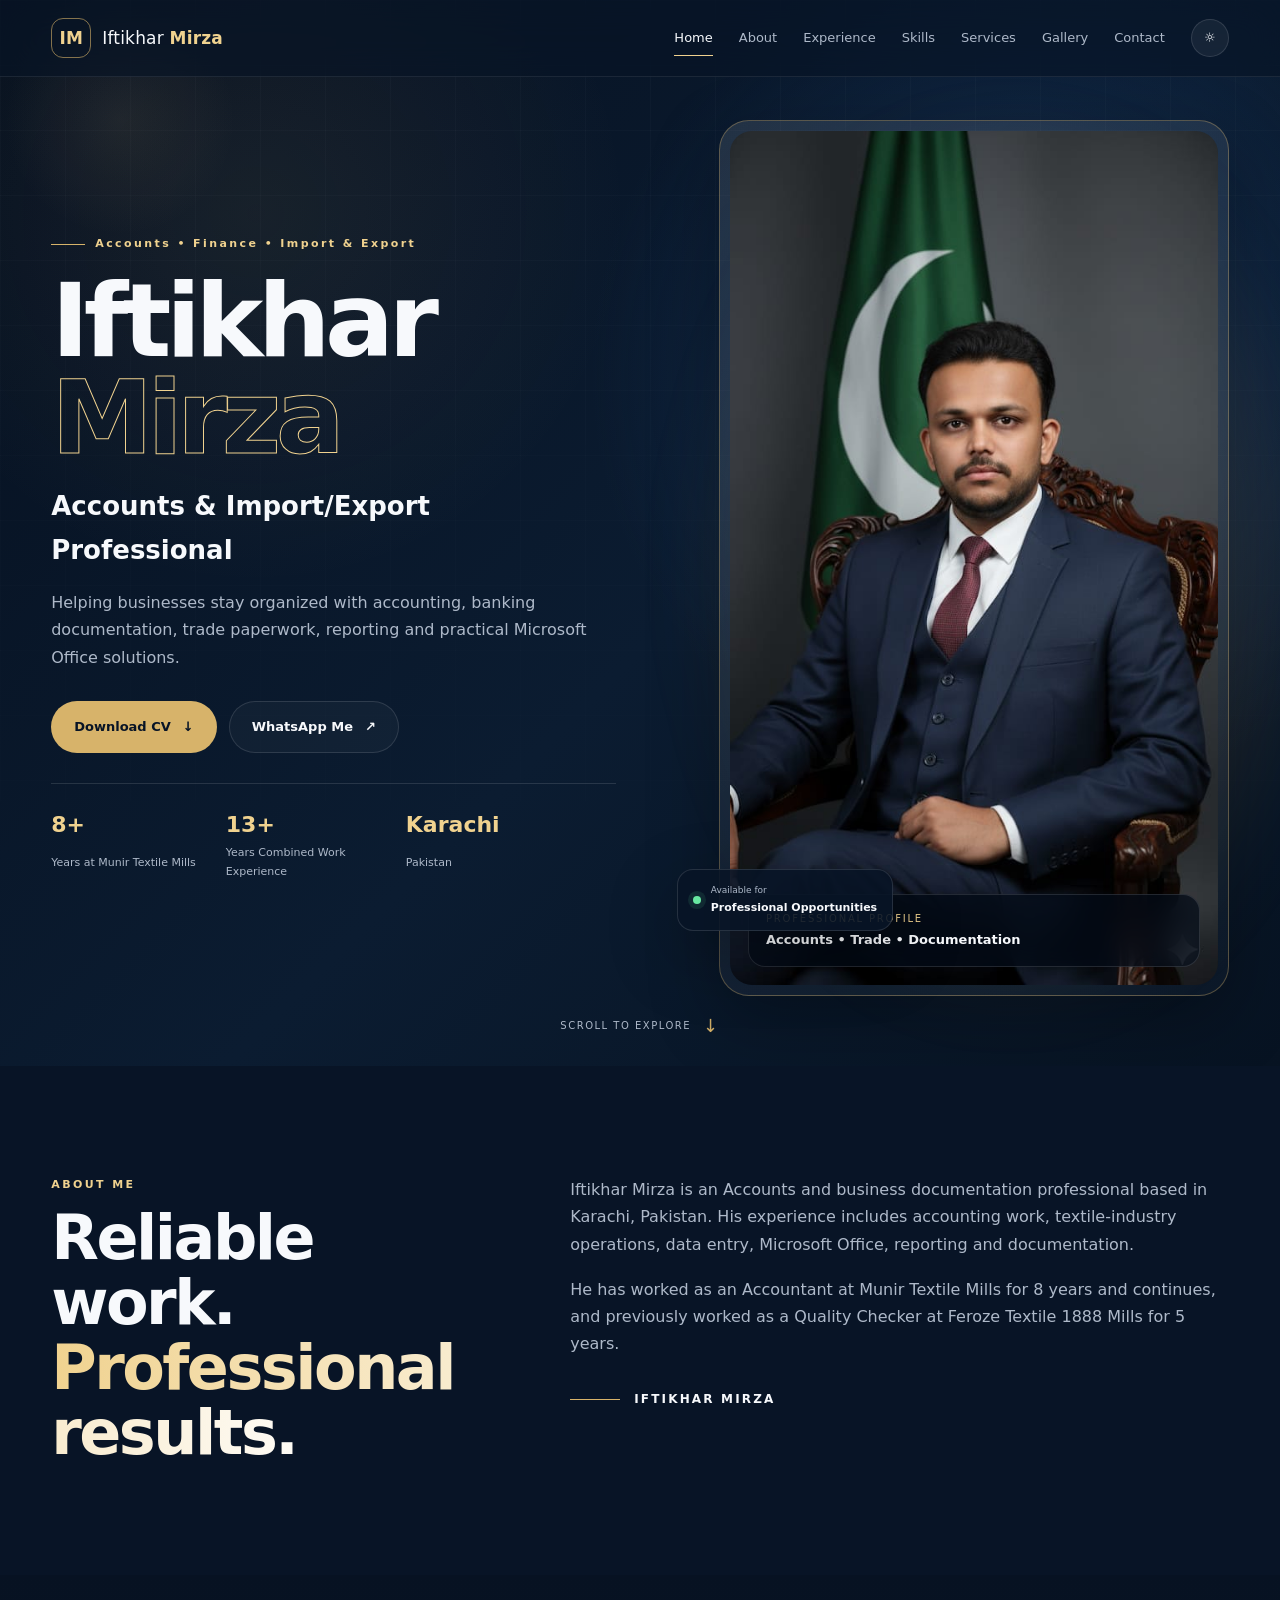
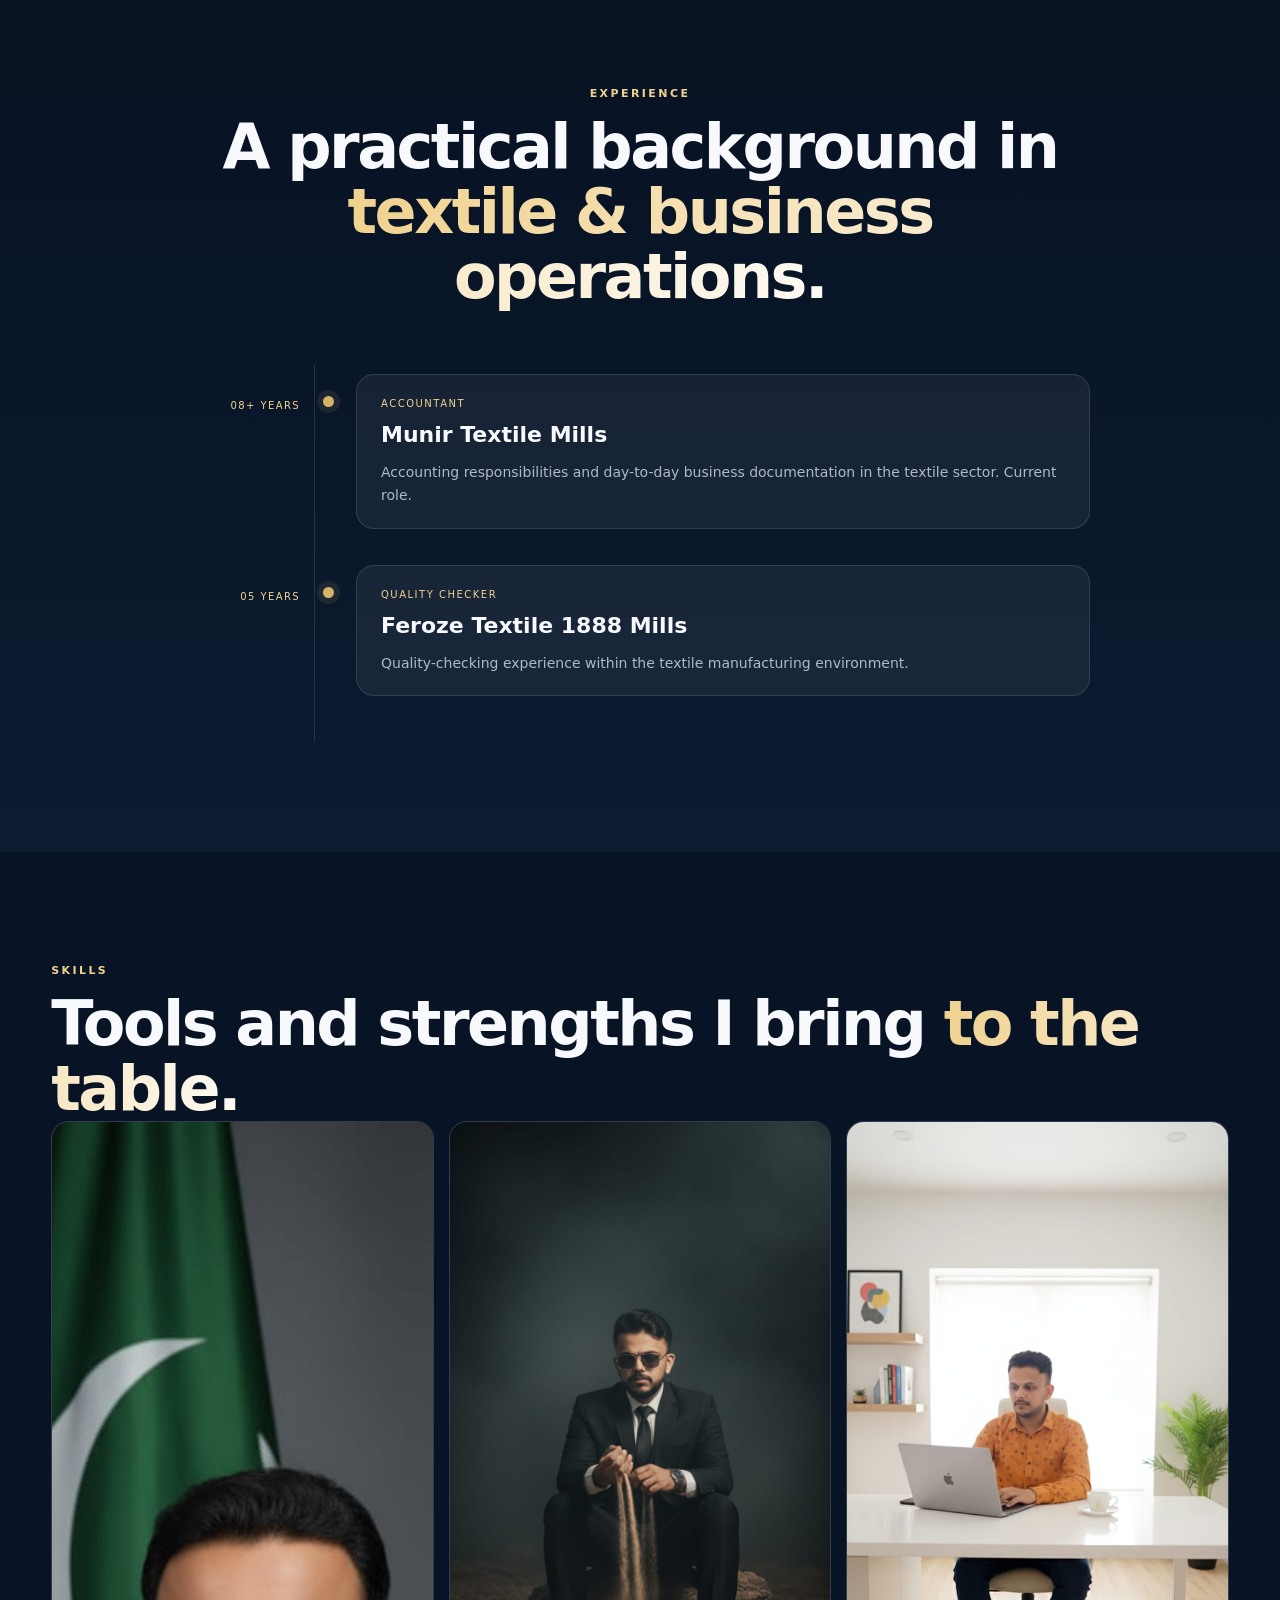
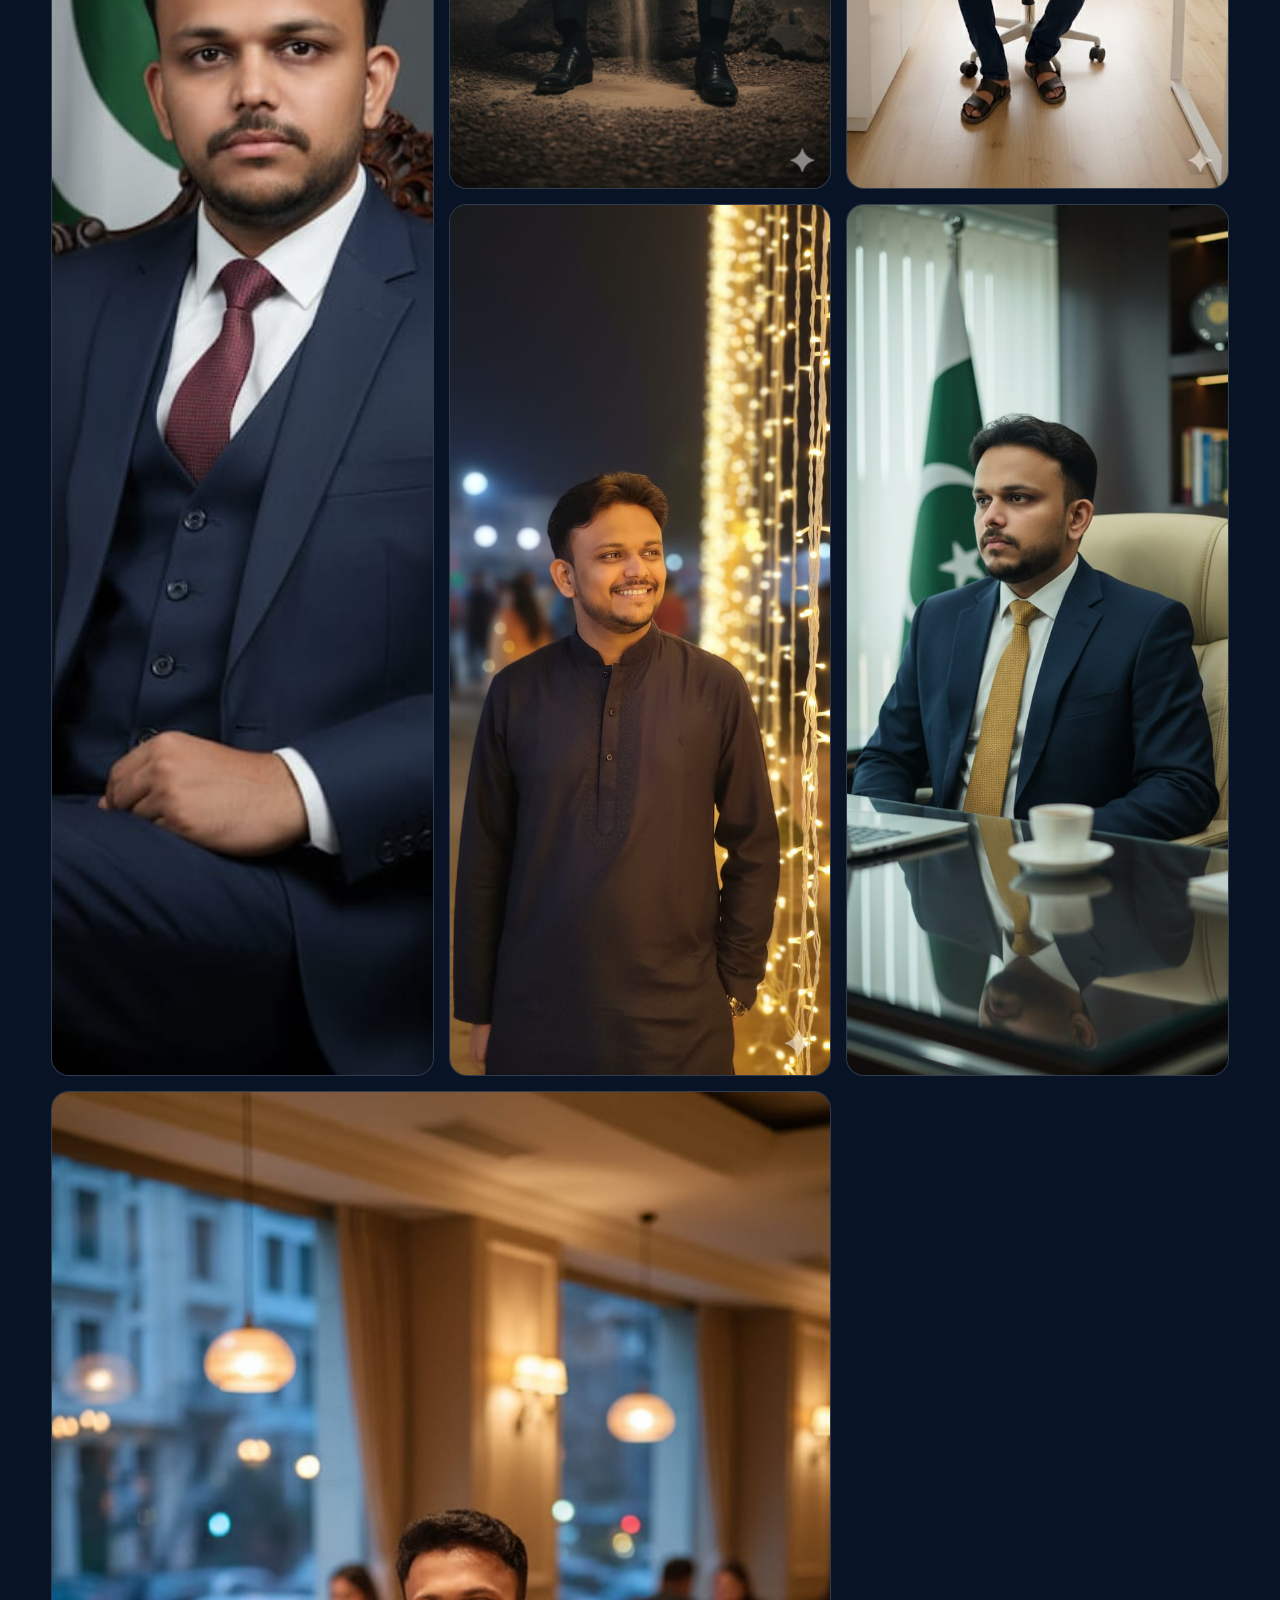
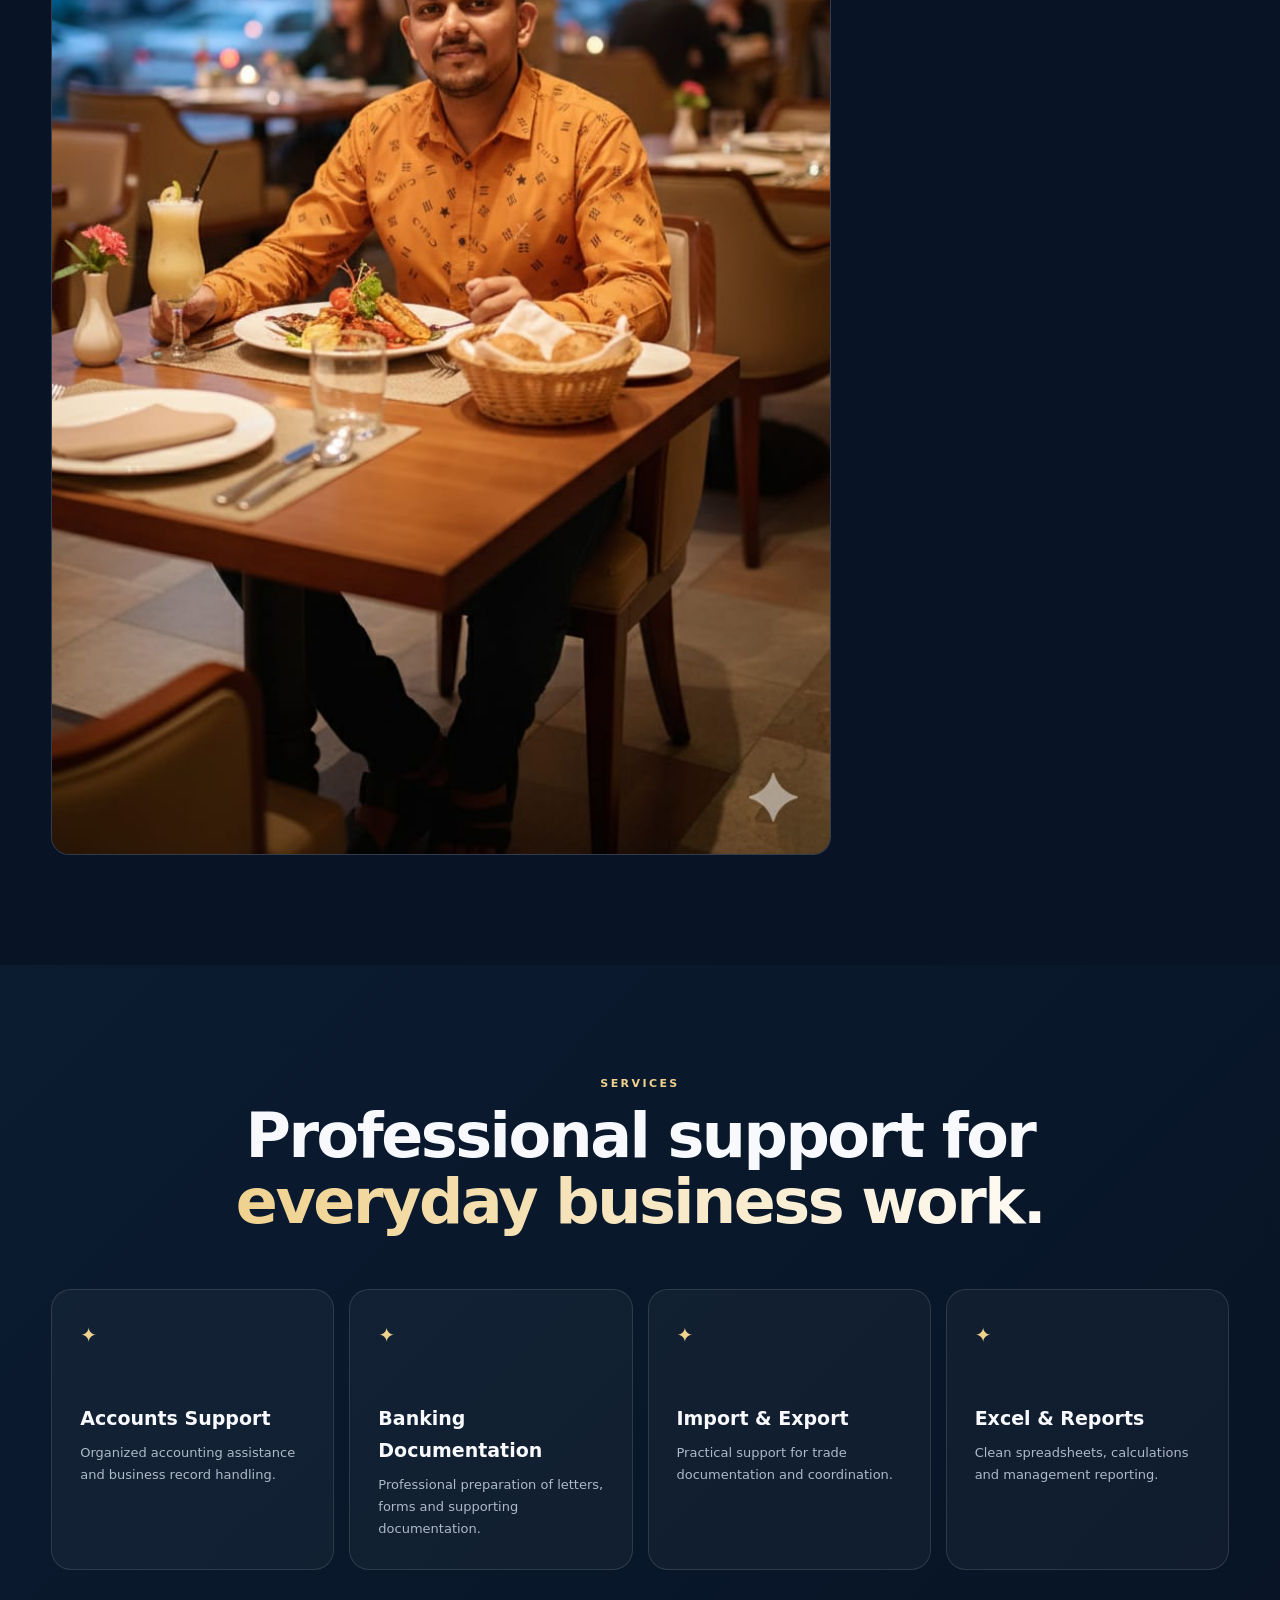
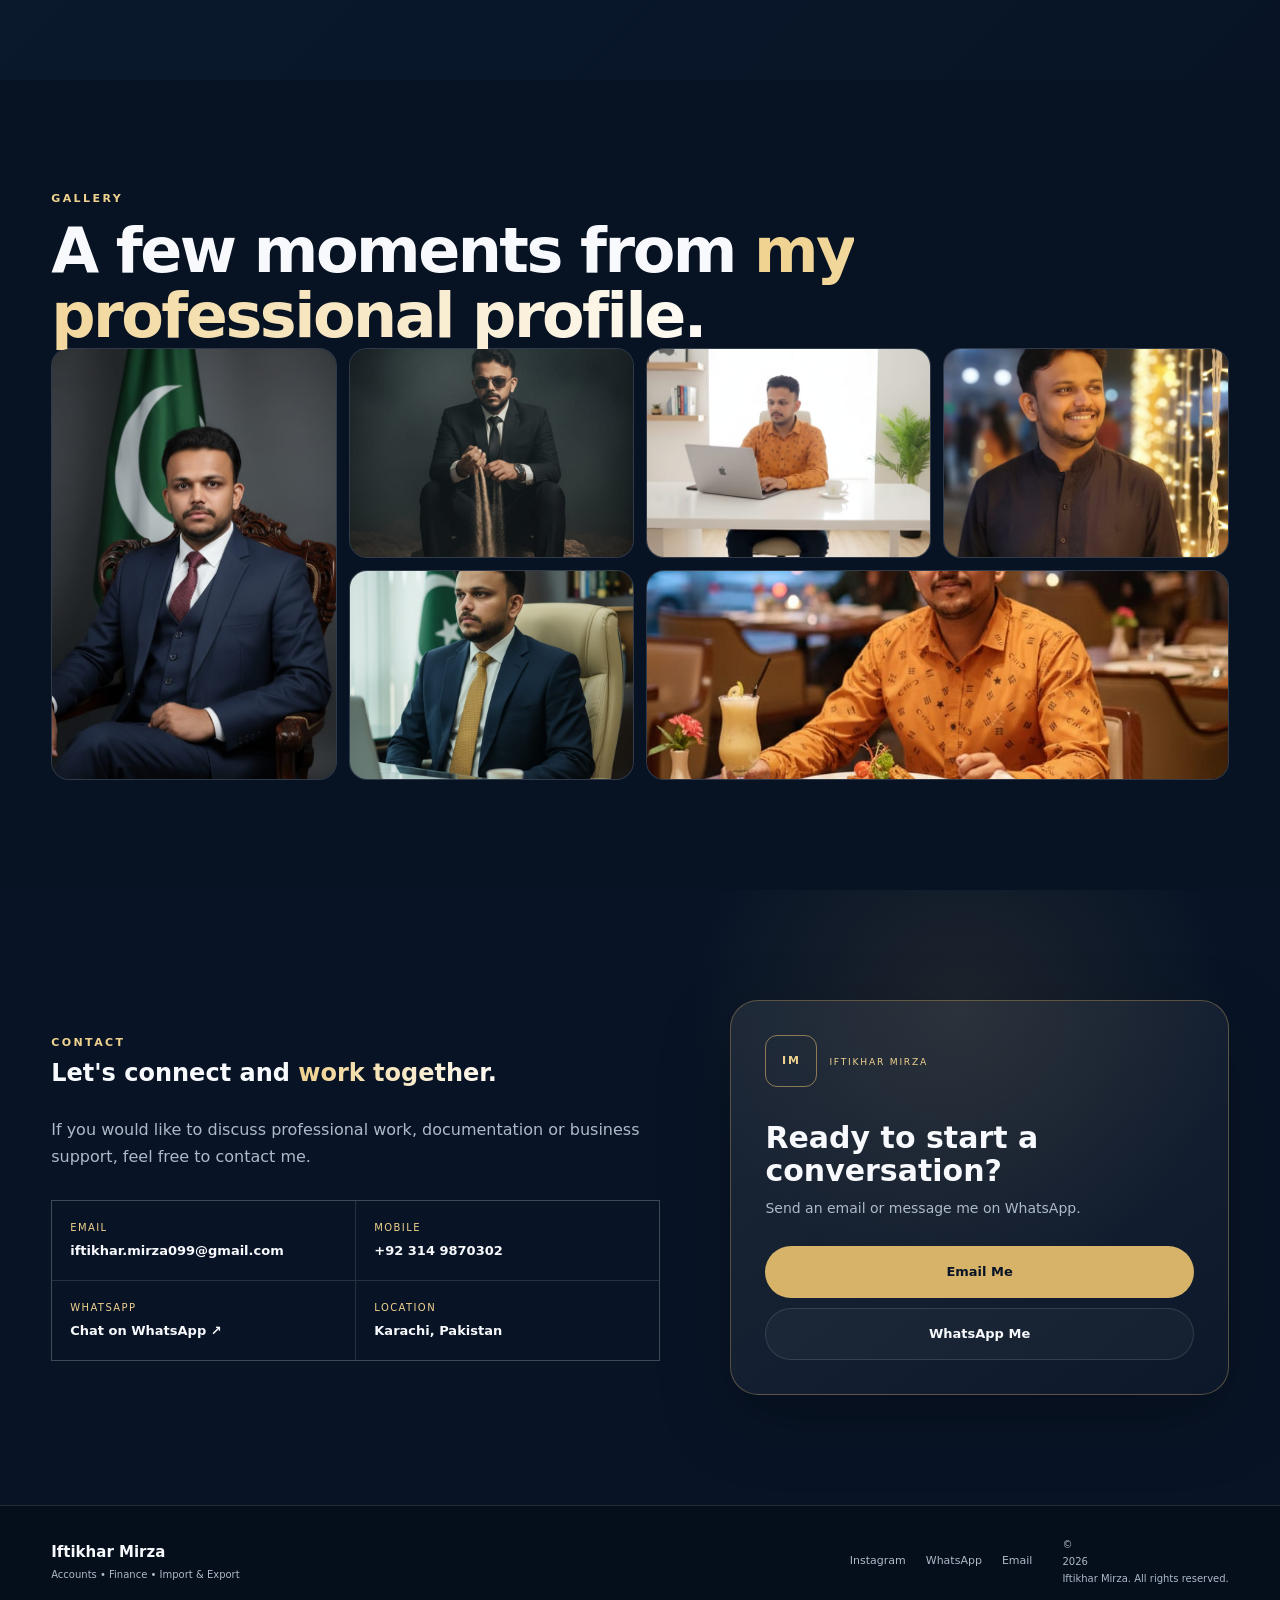
<file: index-corrected-final (1).html>
<!DOCTYPE html>
<html lang="en">
<head>
  <meta charset="UTF-8" />
  <meta name="viewport" content="width=device-width, initial-scale=1.0" />
  <meta name="description" content="Iftikhar Mirza — Accounts, Finance and Import/Export professional based in Karachi, Pakistan." />
  <meta name="keywords" content="Iftikhar Mirza, Accounts, Finance, Import Export, Banking Documentation, Excel, Karachi" />
  <meta name="author" content="Iftikhar Mirza" />
  <meta name="theme-color" content="#081426" />
  <meta property="og:title" content="Iftikhar Mirza | Accounts & Import/Export Professional" />
  <meta property="og:description" content="Professional portfolio of Iftikhar Mirza." />
  <meta property="og:type" content="website" />
  <meta property="og:image" content="blue-suit.jpg" />
  <title>Iftikhar Mirza | Accounts & Import/Export Professional</title>
  <link rel="icon" href="favicon.svg" type="image/svg+xml" />
  <link rel="stylesheet" href="style.css" />
</head>
<body>
  <div class="scroll-progress" id="scrollProgress"></div>

  <header class="site-header" id="top">
    <nav class="nav container">
      <a class="brand" href="#home" aria-label="Iftikhar Mirza home">
        <span class="brand-mark">IM</span>
        <span class="brand-text">Iftikhar <strong>Mirza</strong></span>
      </a>

      <button class="nav-toggle" id="navToggle" aria-label="Open menu" aria-expanded="false">
        <span></span><span></span><span></span>
      </button>

      <div class="nav-links" id="navLinks">
        <a class="active" href="#home">Home</a>
        <a href="#about">About</a>
        <a href="#experience">Experience</a>
        <a href="#skills">Skills</a>
        <a href="#services">Services</a>
        <a href="#gallery">Gallery</a>
        <a href="#contact">Contact</a>
        <button class="theme-toggle" id="themeToggle" aria-label="Toggle theme">☼</button>
      </div>
    </nav>
  </header>

  <main>
    <section class="hero" id="home">
      <div class="hero-bg"></div>
      <div class="container hero-grid">
        <div class="hero-copy reveal">
          <div class="eyebrow"><span></span> Accounts • Finance • Import & Export</div>
          <h1>Iftikhar <em>Mirza</em></h1>
          <p class="hero-title">Accounts & Import/Export Professional</p>
          <p class="hero-description">
            Helping businesses stay organized with accounting, banking documentation,
            trade paperwork, reporting and practical Microsoft Office solutions.
          </p>

          <div class="hero-actions">
            <a class="btn btn-primary" href="assets/iftikhar-cv.pdf" download>Download CV <span>↓</span></a>
            <a class="btn btn-outline" href="https://wa.me/923149870302" target="_blank" rel="noopener">WhatsApp Me <span>↗</span></a>
          </div>

          <div class="hero-meta">
            <div><strong>8+</strong><span>Years at Munir Textile Mills</span></div>
            <div><strong>13+</strong><span>Years Combined Work Experience</span></div>
            <div><strong>Karachi</strong><span>Pakistan</span></div>
          </div>
        </div>

        <div class="hero-photo-wrap reveal">
          <div class="photo-glow"></div>
          <div class="photo-frame">
            <img src="blue-suit.jpg" alt="Iftikhar Mirza in a blue suit" />
            <div class="photo-caption">
              <span>Professional Profile</span>
              <strong>Accounts • Trade • Documentation</strong>
            </div>
          </div>
          <div class="floating-card">
            <span class="dot"></span>
            <div><small>Available for</small><strong>Professional Opportunities</strong></div>
          </div>
        </div>
      </div>
      <a class="scroll-hint" href="#about" aria-label="Scroll to about">Scroll to explore <span>↓</span></a>
    </section>

    <section class="section about" id="about">
      <div class="container two-col">
        <div class="section-heading reveal">
          <p class="kicker">ABOUT ME</p>
          <h2>Reliable work. <span>Professional results.</span></h2>
        </div>
        <div class="about-copy reveal">
          <p>
            Iftikhar Mirza is an Accounts and business documentation professional based in
            Karachi, Pakistan. His experience includes accounting work, textile-industry
            operations, data entry, Microsoft Office, reporting and documentation.
          </p>
          <p>
            He has worked as an Accountant at Munir Textile Mills for 8 years and continues,
            and previously worked as a Quality Checker at Feroze Textile 1888 Mills for 5 years.
          </p>
          <div class="signature-line"><span></span><strong>IFTIKHAR MIRZA</strong></div>
        </div>
      </div>
    </section>

    <section class="section dark-section" id="experience">
      <div class="container">
        <div class="section-heading centered reveal">
          <p class="kicker">EXPERIENCE</p>
          <h2>A practical background in <span>textile & business operations.</span></h2>
        </div>

        <div class="timeline">
          <article class="timeline-item reveal">
            <div class="timeline-year">08+ YEARS</div>
            <div class="timeline-dot"></div>
            <div class="timeline-card">
              <p class="role">Accountant</p>
              <h3>Munir Textile Mills</h3>
              <p>Accounting responsibilities and day-to-day business documentation in the textile sector. Current role.</p>
            </div>
          </article>

          <article class="timeline-item reveal">
            <div class="timeline-year">05 YEARS</div>
            <div class="timeline-dot"></div>
            <div class="timeline-card">
              <p class="role">Quality Checker</p>
              <h3>Feroze Textile 1888 Mills</h3>
              <p>Quality-checking experience within the textile manufacturing environment.</p>
            </div>
          </article>
        </div>
      </div>
    </section>

    <section class="section" id="skills">
      <div class="container">
        <div class="section-heading reveal">
          <p class="kicker">SKILLS</p>
          <h2>Tools and strengths I bring <span>to the table.</span></h2>
        </div>

        <div class="skill-grid">
          <figure class="gallery-item tall reveal"><img src="blue-suit.jpg" alt="Iftikhar Mirza in a blue suit" loading="lazy"></figure>
<figure class="gallery-item reveal"><img src="executive-office.jpg" alt="Iftikhar Mirza in an office setting" loading="lazy"></figure>
<figure class="gallery-item reveal"><img src="workspace.jpg" alt="Iftikhar Mirza working at a desk" loading="lazy"></figure>
<figure class="gallery-item reveal"><img src="traditional.jpg" alt="Iftikhar Mirza in traditional dress" loading="lazy"></figure>
<figure class="gallery-item reveal"><img src="dark-portrait.jpg" alt="Iftikhar Mirza formal portrait" loading="lazy"></figure>
<figure class="gallery-item wide reveal"><img src="restaurant.jpg" alt="Iftikhar Mirza at a restaurant" loading="lazy"></figure>
        </div>
      </div>
    </section>

    <section class="section services" id="services">
      <div class="container">
        <div class="section-heading centered reveal">
          <p class="kicker">SERVICES</p>
          <h2>Professional support for <span>everyday business work.</span></h2>
        </div>

        <div class="service-grid">
          <article class="service-card reveal"><span>✦</span><h3>Accounts Support</h3><p>Organized accounting assistance and business record handling.</p></article>
          <article class="service-card reveal"><span>✦</span><h3>Banking Documentation</h3><p>Professional preparation of letters, forms and supporting documentation.</p></article>
          <article class="service-card reveal"><span>✦</span><h3>Import & Export</h3><p>Practical support for trade documentation and coordination.</p></article>
          <article class="service-card reveal"><span>✦</span><h3>Excel & Reports</h3><p>Clean spreadsheets, calculations and management reporting.</p></article>
        </div>
      </div>
    </section>

    <section class="section gallery" id="gallery">
      <div class="container">
        <div class="section-heading reveal">
          <p class="kicker">GALLERY</p>
          <h2>A few moments from <span>my professional profile.</span></h2>
        </div>
        <div class="gallery-grid">
          <figure class="gallery-item tall reveal"><img src="blue-suit.jpg" alt="Iftikhar Mirza in a blue suit" loading="lazy"></figure>
          <figure class="gallery-item reveal"><img src="executive-office.jpg" alt="Iftikhar Mirza in an office setting" loading="lazy"></figure>
          <figure class="gallery-item reveal"><img src="workspace.jpg" alt="Iftikhar Mirza working at a desk" loading="lazy"></figure>
          <figure class="gallery-item reveal"><img src="traditional.jpg" alt="Iftikhar Mirza in traditional dress" loading="lazy"></figure>
          <figure class="gallery-item reveal"><img src="dark-portrait.jpg" alt="Iftikhar Mirza formal portrait" loading="lazy"></figure>
          <figure class="gallery-item wide reveal"><img src="restaurant.jpg" alt="Iftikhar Mirza at a restaurant" loading="lazy"></figure>
        </div>
      </div>
    </section>

    <section class="section contact-section" id="contact">
      <div class="container contact-grid">
        <div class="contact-copy reveal">
          <p class="kicker">CONTACT</p>
          <h2>Let's connect and <span>work together.</span></h2>
          <p>If you would like to discuss professional work, documentation or business support, feel free to contact me.</p>

          <div class="contact-list">
            <a href="mailto:iftikhar.mirza099@gmail.com"><small>Email</small><strong>iftikhar.mirza099@gmail.com</strong></a>
            <a href="tel:+923149870302"><small>Mobile</small><strong>+92 314 9870302</strong></a>
            <a href="https://wa.me/923149870302" target="_blank" rel="noopener"><small>WhatsApp</small><strong>Chat on WhatsApp ↗</strong></a>
            <div><small>Location</small><strong>Karachi, Pakistan</strong></div>
          </div>
        </div>

        <div class="contact-card reveal">
          <div class="contact-card-top"><span>IM</span><small>IFTIKHAR MIRZA</small></div>
          <h3>Ready to start a conversation?</h3>
          <p>Send an email or message me on WhatsApp.</p>
          <div class="contact-buttons">
            <a class="btn btn-primary full" href="mailto:iftikhar.mirza099@gmail.com">Email Me</a>
            <a class="btn btn-outline full" href="https://wa.me/923149870302" target="_blank" rel="noopener">WhatsApp Me</a>
          </div>
        </div>
      </div>
    </section>
  </main>

  <footer class="footer">
    <div class="container footer-inner">
      <div><strong>Iftikhar Mirza</strong><span>Accounts • Finance • Import & Export</span></div>
      <div class="socials">
        <a href="https://www.instagram.com/mirzaiftikharh" target="_blank" rel="noopener">Instagram</a>
        <a href="https://wa.me/923149870302" target="_blank" rel="noopener">WhatsApp</a>
        <a href="mailto:iftikhar.mirza099@gmail.com">Email</a>
      </div>
      <p>© <span id="year"></span> Iftikhar Mirza. All rights reserved.</p>
    </div>
  </footer>

  <script src="script.js"></script>
</body>
</html>
</file>
<file: style.css>
:root{
  --navy:#081426;--navy2:#0d1d33;--blue:#17365f;--gold:#d7b36a;--gold2:#f0d28f;
  --white:#f7f9fc;--muted:#aeb9c9;--line:rgba(255,255,255,.12);--card:rgba(255,255,255,.06);
  --shadow:0 24px 70px rgba(0,0,0,.28);--radius:24px;
}
*{box-sizing:border-box;margin:0;padding:0}
html{scroll-behavior:smooth}
body{font-family:Inter,ui-sans-serif,system-ui,-apple-system,BlinkMacSystemFont,"Segoe UI",sans-serif;background:var(--navy);color:var(--white);line-height:1.7;overflow-x:hidden}
body.light{--navy:#f4f6f9;--navy2:#fff;--white:#0b1728;--muted:#536174;--line:rgba(8,20,38,.12);--card:rgba(8,20,38,.045);--shadow:0 24px 70px rgba(15,32,56,.13)}
a{color:inherit;text-decoration:none}
img{display:block;width:100%}
button{font:inherit}
.container{width:min(1180px,92%);margin:auto}
.scroll-progress{position:fixed;top:0;left:0;height:3px;background:linear-gradient(90deg,var(--gold),#fff0ba);width:0;z-index:1000}
.site-header{position:fixed;top:0;left:0;width:100%;z-index:100;background:rgba(8,20,38,.62);backdrop-filter:blur(18px);border-bottom:1px solid rgba(255,255,255,.08)}
body.light .site-header{background:rgba(244,246,249,.78)}
.nav{height:76px;display:flex;align-items:center;justify-content:space-between}
.brand{display:flex;align-items:center;gap:11px;font-size:17px;letter-spacing:.2px}
.brand-mark,.contact-card-top span{display:grid;place-items:center;width:40px;height:40px;border:1px solid rgba(215,179,106,.6);color:var(--gold2);font-weight:800;border-radius:12px}
.brand-text strong{color:var(--gold2)}
.nav-links{display:flex;align-items:center;gap:26px;font-size:13px;color:var(--muted)}
.nav-links a{transition:.25s}
.nav-links a:hover,.nav-links a.active{color:var(--white)}
.theme-toggle{border:1px solid var(--line);background:var(--card);color:var(--white);width:38px;height:38px;border-radius:50%;cursor:pointer}
.nav-toggle{display:none;border:0;background:none;color:var(--white);gap:5px;flex-direction:column}
.nav-toggle span{width:25px;height:2px;background:currentColor}
.hero{min-height:100vh;position:relative;display:flex;align-items:center;padding:120px 0 70px;overflow:hidden}
.hero-bg{position:absolute;inset:0;background:radial-gradient(circle at 80% 35%,rgba(23,54,95,.72),transparent 35%),radial-gradient(circle at 20% 20%,rgba(215,179,106,.08),transparent 28%),linear-gradient(135deg,#06101f,#0b1c31 55%,#071322)}
.hero-bg:after{content:"";position:absolute;inset:0;background-image:linear-gradient(rgba(255,255,255,.025) 1px,transparent 1px),linear-gradient(90deg,rgba(255,255,255,.025) 1px,transparent 1px);background-size:65px 65px;mask-image:linear-gradient(to bottom,black,transparent)}
.hero-grid{position:relative;z-index:1;display:grid;grid-template-columns:1.02fr .98fr;gap:70px;align-items:center}
.eyebrow,.kicker{font-size:11px;letter-spacing:.22em;color:var(--gold2);font-weight:700}
.eyebrow{display:flex;align-items:center;gap:10px;margin-bottom:20px}
.eyebrow span{width:34px;height:1px;background:var(--gold)}
h1{font-size:clamp(58px,8vw,104px);line-height:.94;letter-spacing:-.055em;margin-bottom:18px}
h1 em{font-style:normal;color:transparent;-webkit-text-stroke:1px var(--gold2)}
.hero-title{font-size:clamp(18px,2.2vw,26px);font-weight:600;margin-bottom:17px}
.hero-description{max-width:610px;color:var(--muted);font-size:16px}
.hero-actions{display:flex;gap:12px;flex-wrap:wrap;margin:30px 0}
.btn{display:inline-flex;align-items:center;justify-content:center;gap:12px;min-height:52px;padding:0 22px;border-radius:999px;border:1px solid transparent;font-size:13px;font-weight:700;transition:.25s;cursor:pointer}
.btn-primary{background:var(--gold);color:#081426}
.btn-primary:hover{transform:translateY(-2px);background:var(--gold2);box-shadow:0 12px 30px rgba(215,179,106,.18)}
.btn-outline{border-color:var(--line);background:rgba(255,255,255,.03);color:var(--white)}
.btn-outline:hover{transform:translateY(-2px);border-color:rgba(215,179,106,.6)}
.hero-meta{display:flex;gap:30px;flex-wrap:wrap;border-top:1px solid var(--line);padding-top:22px}
.hero-meta div{display:grid;gap:1px}
.hero-meta strong{font-size:22px;color:var(--gold2)}
.hero-meta span{font-size:11px;color:var(--muted);max-width:150px}
.hero-photo-wrap{position:relative;max-width:510px;margin-left:auto}
.photo-glow{position:absolute;inset:7% -8% 5% 7%;background:rgba(215,179,106,.13);filter:blur(55px);border-radius:50%}
.photo-frame{position:relative;z-index:1;border:1px solid rgba(215,179,106,.35);padding:10px;border-radius:30px;background:linear-gradient(145deg,rgba(255,255,255,.1),rgba(255,255,255,.02));box-shadow:var(--shadow)}
.photo-frame img{aspect-ratio:585/1024;object-fit:cover;border-radius:22px}
.photo-caption{position:absolute;left:28px;right:28px;bottom:28px;padding:15px 17px;background:rgba(4,12,24,.72);backdrop-filter:blur(14px);border:1px solid rgba(255,255,255,.12);border-radius:17px;display:grid;gap:2px}
.photo-caption span{font-size:10px;color:var(--gold2);letter-spacing:.18em;text-transform:uppercase}
.photo-caption strong{font-size:13px}
.floating-card{position:absolute;z-index:2;left:-42px;bottom:65px;background:rgba(8,20,38,.9);border:1px solid var(--line);border-radius:16px;padding:13px 15px;display:flex;gap:10px;align-items:center;box-shadow:var(--shadow)}
.floating-card small,.floating-card strong{display:block}
.floating-card small{color:var(--muted);font-size:9px}
.floating-card strong{font-size:11px}
.dot{width:8px;height:8px;background:#67e8a1;border-radius:50%;box-shadow:0 0 0 5px rgba(103,232,161,.1)}
.scroll-hint{position:absolute;bottom:25px;left:50%;transform:translateX(-50%);font-size:10px;color:var(--muted);letter-spacing:.15em;text-transform:uppercase;display:flex;gap:12px;align-items:center}
.scroll-hint span{color:var(--gold);font-size:18px}
.section{padding:110px 0}
.two-col{display:grid;grid-template-columns:.8fr 1.2fr;gap:80px}
.section-heading h2{font-size:clamp(38px,5vw,62px);line-height:1.05;letter-spacing:-.04em;margin-top:10px}
.section-heading h2 span{color:var(--gold2)}
.about-copy{color:var(--muted);font-size:16px;max-width:680px}
.about-copy p+p{margin-top:18px}
.signature-line{display:flex;align-items:center;gap:14px;margin-top:32px;color:var(--white);font-size:12px;letter-spacing:.18em}
.signature-line span{width:50px;height:1px;background:var(--gold)}
.dark-section{background:linear-gradient(180deg,#071222,#0b1b30)}
.centered{text-align:center;max-width:850px;margin:0 auto 55px}
.timeline{position:relative;max-width:900px;margin:auto;padding:10px 0}
.timeline:before{content:"";position:absolute;left:124px;top:0;bottom:0;width:1px;background:var(--line)}
.timeline-item{display:grid;grid-template-columns:110px 28px 1fr;gap:14px;align-items:start;margin:0 0 36px}
.timeline-year{font-size:10px;color:var(--gold2);letter-spacing:.14em;padding-top:23px;text-align:right}
.timeline-dot{width:11px;height:11px;background:var(--gold);border-radius:50%;margin:22px auto 0;box-shadow:0 0 0 6px rgba(215,179,106,.1);z-index:1}
.timeline-card{padding:20px 24px;border:1px solid var(--line);background:var(--card);border-radius:18px}
.timeline-card .role{font-size:10px;letter-spacing:.15em;color:var(--gold2);text-transform:uppercase}
.timeline-card h3{font-size:22px;margin:4px 0 7px}
.timeline-card p:last-child{color:var(--muted);font-size:14px}
.skill-grid{display:grid;grid-template-columns:repeat(3,1fr);gap:15px}
.skill-card{padding:28px;border:1px solid var(--line);border-radius:20px;background:var(--card);transition:.25s}
.skill-card:hover{transform:translateY(-5px);border-color:rgba(215,179,106,.42)}
.skill-card .icon{color:var(--gold2);font-size:11px;letter-spacing:.16em;margin-bottom:35px}
.skill-card h3{font-size:20px;margin-bottom:8px}
.skill-card p,.service-card p{color:var(--muted);font-size:13px}
.services{background:linear-gradient(135deg,#0b1b30,#081426)}
.service-grid{display:grid;grid-template-columns:repeat(4,1fr);gap:15px}
.service-card{padding:28px;border:1px solid var(--line);border-radius:20px;background:rgba(255,255,255,.035);min-height:230px}
.service-card>span{color:var(--gold2);font-size:20px}
.service-card h3{margin:50px 0 8px;font-size:19px}
.gallery{background:#071222}
.gallery-grid{display:grid;grid-template-columns:repeat(4,1fr);grid-auto-rows:210px;gap:12px}
.gallery-item{overflow:hidden;border-radius:18px;border:1px solid var(--line);background:var(--card)}
.gallery-item img{height:100%;object-fit:cover;transition:transform .5s}
.gallery-item:hover img{transform:scale(1.04)}
.gallery-item.tall{grid-row:span 2}
.gallery-item.wide{grid-column:span 2}
.contact-section{background:radial-gradient(circle at 75% 20%,rgba(215,179,106,.1),transparent 25%)}
.contact-grid{display:grid;grid-template-columns:1.1fr .9fr;gap:70px;align-items:center}
.contact-copy>p:not(.kicker){color:var(--muted);max-width:610px;margin:22px 0}
.contact-list{display:grid;grid-template-columns:1fr 1fr;gap:1px;margin-top:30px;background:var(--line);border:1px solid var(--line)}
.contact-list>*{padding:18px;background:var(--navy)}
.contact-list small,.contact-list strong{display:block}
.contact-list small{font-size:10px;color:var(--gold2);text-transform:uppercase;letter-spacing:.14em}
.contact-list strong{font-size:13px;margin-top:4px;word-break:break-word}
.contact-card{border:1px solid rgba(215,179,106,.35);background:linear-gradient(145deg,rgba(255,255,255,.08),rgba(255,255,255,.025));border-radius:28px;padding:34px;box-shadow:var(--shadow)}
.contact-card-top{display:flex;align-items:center;gap:12px;color:var(--gold2);font-size:11px;letter-spacing:.16em}
.contact-card-top span{width:52px;height:52px}
.contact-card h3{font-size:30px;line-height:1.1;margin:34px 0 10px}
.contact-card p{color:var(--muted);font-size:14px}
.contact-buttons{display:grid;gap:10px;margin-top:25px}
.full{width:100%}
.footer{padding:30px 0;border-top:1px solid var(--line);background:#050e1b}
.footer-inner{display:grid;grid-template-columns:1fr auto auto;gap:30px;align-items:center}
.footer strong,.footer span{display:block}
.footer strong{font-size:15px}
.footer span,.footer p{font-size:10px;color:var(--muted)}
.socials{display:flex;gap:20px;font-size:11px;color:var(--muted)}
.socials a:hover{color:var(--gold2)}
.reveal{opacity:0;transform:translateY(20px);transition:opacity .8s ease,transform .8s ease}
.reveal.show{opacity:1;transform:none}
@media(max-width:900px){
  .nav-links{position:absolute;top:76px;left:4%;right:4%;padding:18px;display:none;flex-direction:column;align-items:stretch;background:var(--navy2);border:1px solid var(--line);border-radius:18px}
  .nav-links.open{display:flex}.nav-links a{padding:8px}.theme-toggle{align-self:flex-start}
  .nav-toggle{display:flex}
  .hero-grid,.two-col,.contact-grid{grid-template-columns:1fr}
  .hero-grid{gap:45px}.hero-photo-wrap{margin:auto}.floating-card{left:10px}
  .skill-grid{grid-template-columns:repeat(2,1fr)}.service-grid{grid-template-columns:repeat(2,1fr)}
  .footer-inner{grid-template-columns:1fr}.socials{order:3}
}
@media(max-width:600px){
  .nav{height:68px}.site-header{background:rgba(8,20,38,.88)}
  .hero{padding-top:100px}.hero-meta{gap:18px}.hero-meta div{min-width:42%}
  .section{padding:80px 0}.section-heading h2{font-size:40px}
  .skill-grid,.service-grid,.contact-list{grid-template-columns:1fr}
  .gallery-grid{grid-template-columns:1fr 1fr;grid-auto-rows:190px}
  .gallery-item.tall{grid-row:span 2}.gallery-item.wide{grid-column:span 2}
  .photo-frame{padding:7px;border-radius:22px}.photo-frame img{border-radius:17px}
  .floating-card{bottom:25px;left:8px}.scroll-hint{display:none}
  .timeline:before{left:13px}.timeline-item{grid-template-columns:28px 1fr;gap:12px}.timeline-year{grid-column:2;text-align:left;padding-top:0;order:1}.timeline-dot{grid-column:1;grid-row:2;margin-top:24px}.timeline-card{grid-column:2;grid-row:2}
}

/* ===== Premium animation pack ===== */
html{scroll-behavior:smooth}
body{overflow-x:hidden}

/* Soft animated background */
.hero-bg{animation:heroDrift 14s ease-in-out infinite alternate;will-change:transform}
@keyframes heroDrift{0%{transform:scale(1) translate3d(0,0,0)}100%{transform:scale(1.06) translate3d(0,-12px,0)}}

/* Page entrance */
.site-header{animation:headerDrop .8s cubic-bezier(.2,.8,.2,1) both}
@keyframes headerDrop{from{opacity:0;transform:translateY(-18px)}to{opacity:1;transform:none}}
.hero-copy.reveal{transition-delay:.08s}
.hero-photo-wrap.reveal{transition-delay:.22s}

/* Hero photo */
.photo-frame{animation:photoFloat 6s ease-in-out infinite;will-change:transform}
@keyframes photoFloat{0%,100%{transform:translateY(0) rotate(0deg)}50%{transform:translateY(-8px) rotate(.35deg)}}
.photo-glow{animation:glowPulse 4s ease-in-out infinite}
@keyframes glowPulse{0%,100%{opacity:.55;transform:scale(.96)}50%{opacity:.9;transform:scale(1.03)}}
.floating-card{animation:cardFloat 5s ease-in-out infinite}
@keyframes cardFloat{0%,100%{transform:translateY(0)}50%{transform:translateY(-9px)}}

/* Buttons */
.btn{position:relative;overflow:hidden;transition:transform .3s ease,box-shadow .3s ease,background .3s ease}
.btn::after{content:"";position:absolute;inset:0;transform:translateX(-120%);background:linear-gradient(110deg,transparent,rgba(255,255,255,.28),transparent);transition:transform .65s ease}
.btn:hover::after{transform:translateX(120%)}
.btn:hover{transform:translateY(-3px);box-shadow:0 12px 28px rgba(0,0,0,.2)}
.btn:active{transform:translateY(0) scale(.98)}

/* Navigation */
.nav-links a{position:relative;transition:color .25s ease,transform .25s ease}
.nav-links a::after{content:"";position:absolute;left:0;right:0;bottom:-7px;height:1px;background:var(--gold2);transform:scaleX(0);transform-origin:center;transition:transform .25s ease}
.nav-links a:hover{transform:translateY(-2px)}
.nav-links a:hover::after,.nav-links a.active::after{transform:scaleX(1)}
.theme-toggle{transition:transform .4s ease}
.theme-toggle:hover{transform:rotate(25deg) scale(1.08)}

/* Cards */
.skill-card,.service-card,.timeline-card,.contact-card{transition:transform .4s cubic-bezier(.2,.8,.2,1),border-color .4s ease,box-shadow .4s ease,background .4s ease}
.skill-card:hover,.service-card:hover,.timeline-card:hover{transform:translateY(-8px)}
.skill-card:hover,.service-card:hover{box-shadow:0 18px 45px rgba(0,0,0,.18)}
.service-card>span{display:inline-block;transition:transform .4s ease}
.service-card:hover>span{transform:translateY(-4px) rotate(-5deg) scale(1.12)}

/* Section headings */
.section-heading h2 span,.contact-copy h2 span{background:linear-gradient(90deg,var(--gold2),#fff,var(--gold2));background-size:220% auto;-webkit-background-clip:text;background-clip:text;color:transparent;animation:shineText 5s linear infinite}
@keyframes shineText{to{background-position:220% center}}

/* Hero statistics */
.hero-meta div{transition:transform .35s ease}
.hero-meta div:hover{transform:translateY(-5px)}
.hero-meta strong{display:inline-block;transition:transform .35s ease}
.hero-meta div:hover strong{transform:scale(1.06)}

/* Gallery */
.gallery-item{position:relative;isolation:isolate;transition:transform .45s cubic-bezier(.2,.8,.2,1),box-shadow .45s ease,border-color .45s ease}
.gallery-item::after{content:"";position:absolute;inset:0;background:linear-gradient(135deg,rgba(215,179,106,.16),transparent 45%,rgba(255,255,255,.08));opacity:0;transition:opacity .45s ease;pointer-events:none}
.gallery-item img{transition:transform .7s cubic-bezier(.2,.8,.2,1),filter .7s ease}
.gallery-item:hover{transform:translateY(-7px);box-shadow:0 20px 45px rgba(0,0,0,.28);border-color:rgba(215,179,106,.45)}
.gallery-item:hover::after{opacity:1}
.gallery-item:hover img{transform:scale(1.08);filter:saturate(1.08) contrast(1.03)}

/* Scroll reveal variations */
.reveal{transition-property:opacity,transform;transition-duration:.85s;transition-timing-function:cubic-bezier(.2,.8,.2,1)}
.reveal:nth-child(2){transition-delay:.08s}.reveal:nth-child(3){transition-delay:.16s}.reveal:nth-child(4){transition-delay:.24s}.reveal:nth-child(5){transition-delay:.32s}.reveal:nth-child(6){transition-delay:.40s}

/* Timeline line animation */
.timeline:before{transform-origin:top;animation:lineGrow 1.5s ease-out both}
@keyframes lineGrow{from{transform:scaleY(0)}to{transform:scaleY(1)}}
.timeline-dot{transition:transform .35s ease,box-shadow .35s ease}
.timeline-item:hover .timeline-dot{transform:scale(1.35);box-shadow:0 0 0 9px rgba(215,179,106,.12),0 0 20px rgba(215,179,106,.28)}

/* Scroll progress glow */
.scroll-progress{box-shadow:0 0 10px rgba(215,179,106,.45)}

/* Mobile menu animation */
@media(max-width:900px){
  .nav-links{opacity:0;transform:translateY(-8px);transition:opacity .25s ease,transform .25s ease;pointer-events:none}
  .nav-links.open{opacity:1;transform:none;pointer-events:auto}
  .nav-links a{animation:menuItem .35s ease both}
  .nav-links.open a:nth-child(1){animation-delay:.03s}.nav-links.open a:nth-child(2){animation-delay:.06s}.nav-links.open a:nth-child(3){animation-delay:.09s}.nav-links.open a:nth-child(4){animation-delay:.12s}.nav-links.open a:nth-child(5){animation-delay:.15s}.nav-links.open a:nth-child(6){animation-delay:.18s}
  @keyframes menuItem{from{opacity:0;transform:translateX(-8px)}to{opacity:1;transform:none}}
}

/* Accessibility: respect reduced-motion preferences */
@media(prefers-reduced-motion:reduce){
  html{scroll-behavior:auto}
  *,*::before,*::after{animation-duration:.01ms!important;animation-iteration-count:1!important;transition-duration:.01ms!important}
}

/* Fullscreen Gallery Lightbox */
.gallery-item img{cursor:zoom-in}
.lightbox{position:fixed;inset:0;z-index:9999;display:flex;align-items:center;justify-content:center;padding:28px;background:rgba(0,0,0,.92);opacity:0;visibility:hidden;pointer-events:none;transition:opacity .28s ease,visibility .28s ease;backdrop-filter:blur(8px)}
.lightbox.open{opacity:1;visibility:visible;pointer-events:auto}
.lightbox-content{max-width:min(1100px,88vw);max-height:88vh;display:flex;flex-direction:column;align-items:center;gap:12px}
.lightbox-content img{display:block;max-width:100%;max-height:78vh;width:auto;height:auto;object-fit:contain;border-radius:10px;box-shadow:0 25px 80px rgba(0,0,0,.55);transform:scale(.94);opacity:0;transition:transform .3s ease,opacity .3s ease}
.lightbox.open .lightbox-content img{transform:scale(1);opacity:1}
.lightbox-caption{color:#fff;text-align:center;font-size:.95rem;letter-spacing:.02em;min-height:1.3em}
.lightbox-close,.lightbox-nav{position:absolute;border:0;color:#fff;background:rgba(255,255,255,.1);backdrop-filter:blur(8px);cursor:pointer;display:grid;place-items:center;transition:background .2s ease,transform .2s ease}
.lightbox-close{top:18px;right:20px;width:48px;height:48px;border-radius:50%;font-size:32px;line-height:1}
.lightbox-nav{top:50%;transform:translateY(-50%);width:52px;height:72px;border-radius:14px;font-size:48px;line-height:1}
.lightbox-prev{left:20px}.lightbox-next{right:20px}
.lightbox-close:hover,.lightbox-nav:hover{background:rgba(215,179,106,.28)}
.lightbox-close:hover{transform:rotate(90deg)}
.lightbox-prev:hover{transform:translateY(-50%) translateX(-3px)}.lightbox-next:hover{transform:translateY(-50%) translateX(3px)}
body.lightbox-open{overflow:hidden}
@media(max-width:700px){.lightbox{padding:18px}.lightbox-content{max-width:94vw;max-height:86vh}.lightbox-content img{max-height:72vh}.lightbox-nav{width:42px;height:58px;font-size:38px}.lightbox-prev{left:8px}.lightbox-next{right:8px}.lightbox-close{top:10px;right:10px;width:42px;height:42px;font-size:28px}}


/* Premium upgrade */
.typing-line{min-height:28px;color:var(--gold2);font-weight:700;letter-spacing:.04em}
.typing-caret{animation:blink .75s step-end infinite}
@keyframes blink{50%{opacity:0}}
.mini-stats{display:grid;grid-template-columns:repeat(3,1fr);gap:12px;margin-top:22px}
.mini-stat{padding:14px 15px;border:1px solid var(--line);background:rgba(255,255,255,.035);border-radius:16px;backdrop-filter:blur(8px)}
.mini-stat strong{display:block;font-size:24px;color:var(--gold2);line-height:1.1}
.mini-stat span{display:block;color:var(--muted);font-size:11px;margin-top:5px}
.skill-meter{height:5px;border-radius:999px;background:rgba(255,255,255,.09);overflow:hidden;margin:18px 0 7px}
.skill-meter span{display:block;width:0;height:100%;border-radius:inherit;background:linear-gradient(90deg,var(--gold),var(--gold2));transition:width 1.2s cubic-bezier(.2,.8,.2,1)}
.skill-card.show .skill-meter span{width:var(--level)}
.skill-card small{color:var(--muted);font-size:11px}
.contact-form{display:grid;gap:12px;margin-top:18px}
.contact-form label{display:grid;gap:6px;color:var(--muted);font-size:11px;letter-spacing:.08em;text-transform:uppercase}
.contact-form input,.contact-form textarea{width:100%;border:1px solid var(--line);background:rgba(255,255,255,.045);color:var(--white);border-radius:12px;padding:12px 13px;outline:none;resize:vertical}
body.light .contact-form input,body.light .contact-form textarea{background:rgba(8,20,38,.04)}
.contact-form input:focus,.contact-form textarea:focus{border-color:rgba(215,179,106,.7);box-shadow:0 0 0 3px rgba(215,179,106,.1)}
.compact-buttons{margin-top:10px}
.floating-whatsapp{position:fixed;right:22px;bottom:22px;z-index:990;display:flex;align-items:center;gap:9px;padding:12px 16px;border:1px solid rgba(215,179,106,.45);border-radius:999px;background:rgba(8,20,38,.82);color:#fff;box-shadow:0 12px 35px rgba(0,0,0,.25);backdrop-filter:blur(12px);transition:.3s}
.floating-whatsapp span{width:30px;height:30px;border-radius:50%;display:grid;place-items:center;background:var(--gold);color:#081426;font-size:18px;font-weight:800}
.floating-whatsapp:hover{transform:translateY(-5px);box-shadow:0 18px 42px rgba(0,0,0,.32)}
.floating-whatsapp b{font-size:12px}
.back-to-top{position:fixed;right:22px;bottom:82px;z-index:989;width:42px;height:42px;border-radius:50%;border:1px solid var(--line);background:rgba(8,20,38,.72);color:var(--white);cursor:pointer;opacity:0;visibility:hidden;transform:translateY(12px);transition:.3s;backdrop-filter:blur(10px)}
.back-to-top.show{opacity:1;visibility:visible;transform:none}
.back-to-top:hover{border-color:var(--gold);color:var(--gold2)}
.toast{position:fixed;left:50%;bottom:26px;z-index:10001;transform:translate(-50%,20px);padding:12px 18px;border:1px solid rgba(215,179,106,.4);border-radius:999px;background:rgba(8,20,38,.92);color:#fff;font-size:13px;opacity:0;visibility:hidden;transition:.3s;backdrop-filter:blur(10px)}
.toast.show{opacity:1;visibility:visible;transform:translate(-50%,0)}
.lightbox-counter{color:rgba(255,255,255,.72);font-size:11px;letter-spacing:.12em}
@media(max-width:700px){
  .mini-stats{grid-template-columns:1fr}
  .floating-whatsapp{right:14px;bottom:14px;padding:9px 12px}
  .floating-whatsapp b{display:none}
  .back-to-top{right:14px;bottom:68px}
}


.cursor-spotlight{position:fixed;left:0;top:0;width:240px;height:240px;border-radius:50%;pointer-events:none;z-index:0;background:radial-gradient(circle,rgba(215,179,106,.08),transparent 68%);mix-blend-mode:screen;transition:transform .08s linear}
@media(prefers-reduced-motion:reduce){.cursor-spotlight{display:none}}

/* Social icon links */
.social-contact-list{gap:10px!important}.social-link{display:flex!important;align-items:center;gap:12px!important;padding:10px 12px;border:1px solid transparent;border-radius:14px;transition:.25s}.social-link:hover{border-color:var(--line);background:rgba(255,255,255,.035);transform:translateX(4px)}.social-icon{width:38px;height:38px;flex:0 0 38px;border-radius:12px;display:grid;place-items:center;border:1px solid var(--line);font-weight:800;color:var(--gold2);background:rgba(255,255,255,.035)}.social-link small,.social-link strong{display:block}.social-link small{margin-bottom:2px}.linkedin-icon{font-size:16px}.floating-tiktok{position:fixed;right:150px;bottom:22px;z-index:990;display:flex;align-items:center;gap:8px;padding:12px 15px;border:1px solid rgba(215,179,106,.45);border-radius:999px;background:rgba(8,20,38,.82);color:#fff;box-shadow:0 12px 35px rgba(0,0,0,.25);backdrop-filter:blur(12px);transition:.3s}.floating-tiktok span{width:30px;height:30px;border-radius:50%;display:grid;place-items:center;background:var(--gold);color:#081426;font-size:18px;font-weight:800}.floating-tiktok:hover{transform:translateY(-5px)}.floating-tiktok b{font-size:12px}
@media(max-width:700px){.floating-tiktok{right:120px;bottom:14px;padding:9px 12px}.floating-tiktok b{display:none}.social-link{padding:9px 8px}}
</file>
